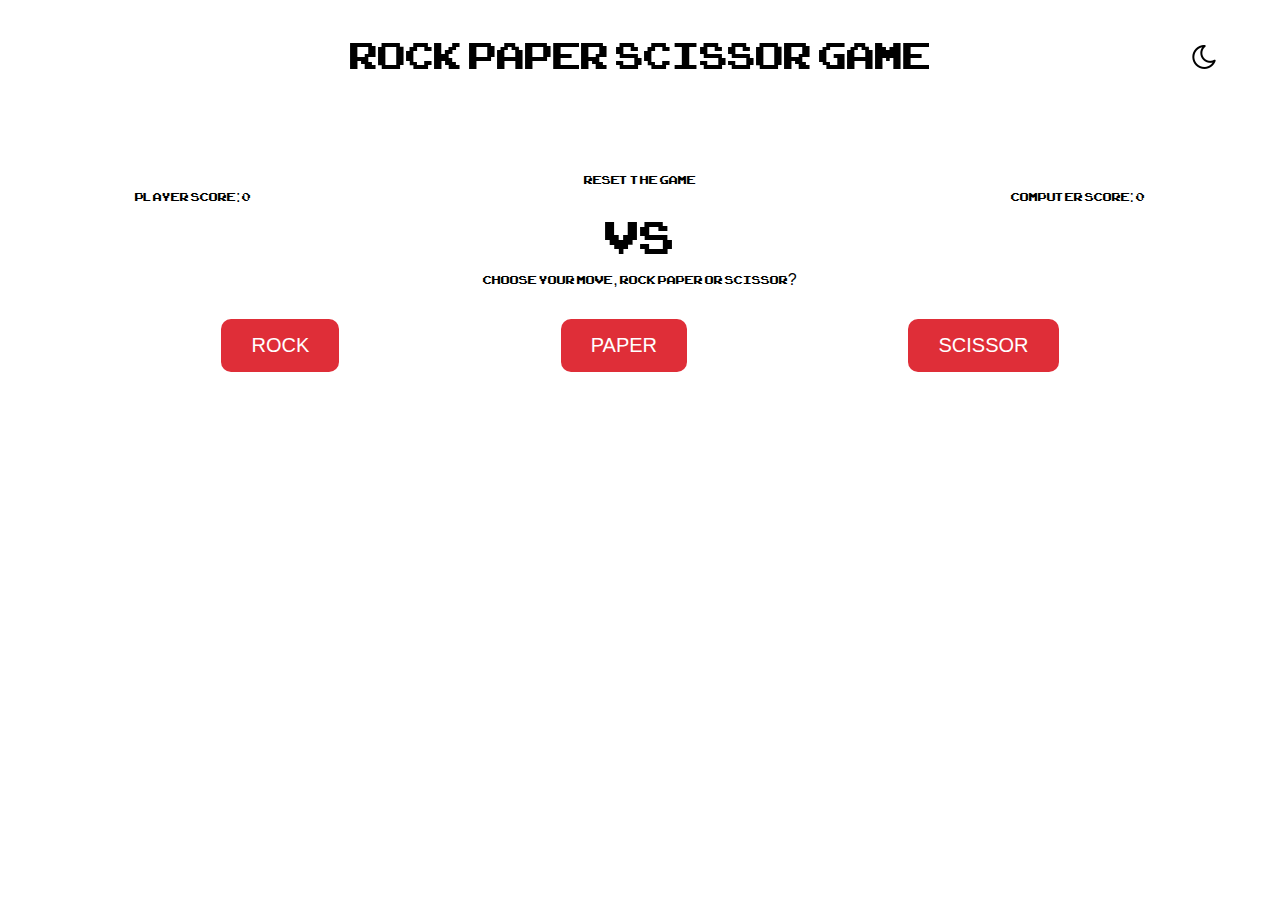
<file: Rock Paper Scissor/index.html>
<!DOCTYPE html>
<html lang="en">
  <head>
    <meta charset="UTF-8" />
    <meta name="viewport" content="width=device-width, initial-scale=1.0" />
    <title>Rock Paper Scissor</title>
    <link rel="stylesheet" href="style.css" />
  </head>
  <body>
    <div id="content">
      <h1>Rock paper scissor Game</h1>
      <span id="reset">Reset the game</span>
      <div class="scores-both">
        <span>Player score: <span id="player-score">0</span></span>
        <span>computer score: <span id="computer-score">0</span></span>
      </div>
      <h2 class="win-msg"></h2>
      <div class="moves">
        <img class="player-img" src="assets/rock.png" alt="" />
        <span>Vs</span>
        <img class="computer-img" src="assets/rock.png" alt="" />
      </div>
      <p>Choose your move, rock paper or scissor?</p>
      <div class="moves-btn">
        <button id="rock">Rock</button>
        <button id="paper">paper</button>
        <button id="scissor">scissor</button>
      </div>

      <div class="mode">
        <img class="setmode" src="assets/sleep-mode.png" alt="" />
      </div>
    </div>

    <script src="script.js"></script>
  </body>
</html>
</file>
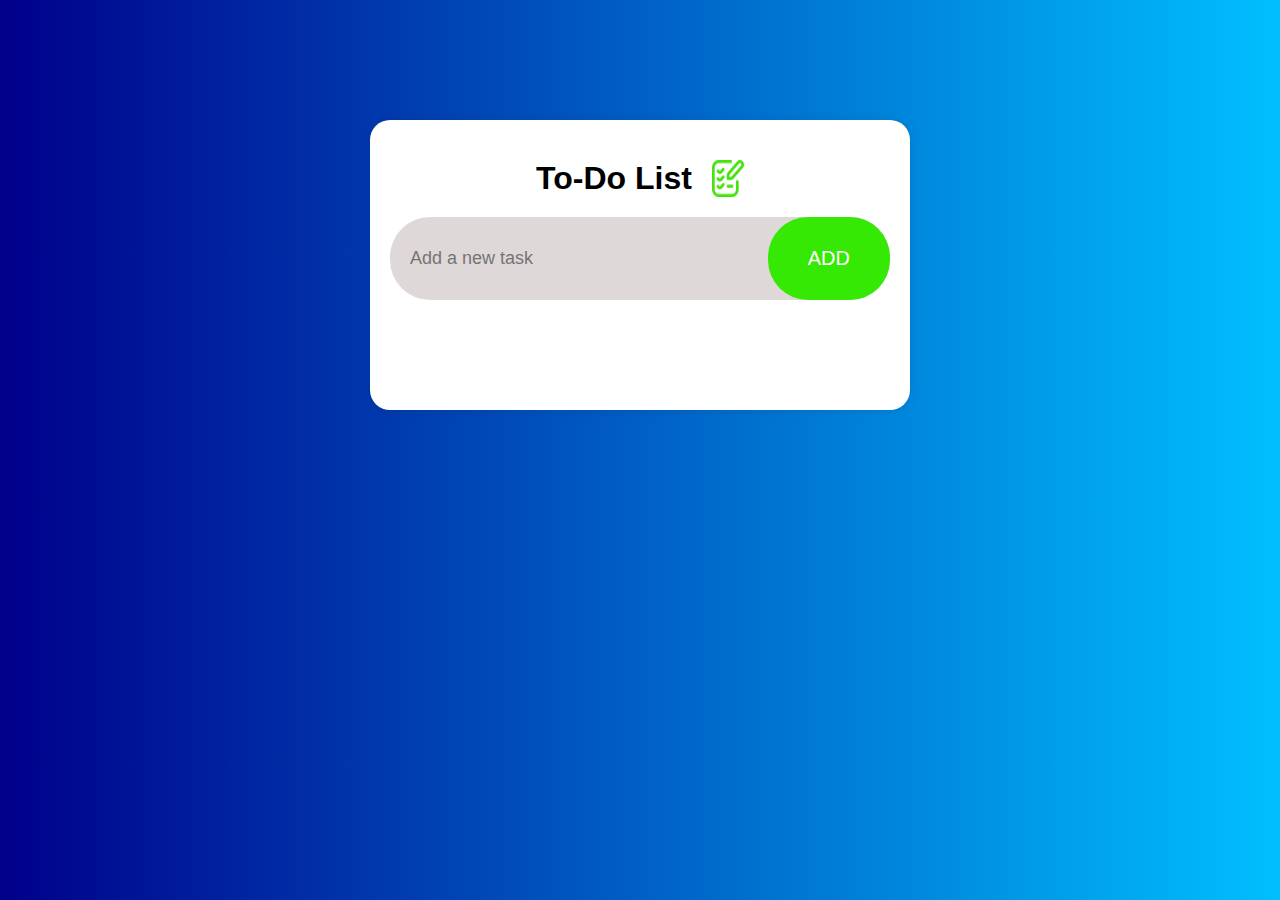
<file: Todo List/index.html>
<!DOCTYPE html>
<html lang="en">
  <head>
    <meta charset="UTF-8" />
    <link rel="icon" href="Assets/favicon.ico" type="image/x-icon" />
    <meta name="viewport" content="width=device-width, initial-scale=1.0" />
    <title>Todo List</title>
    <link rel="stylesheet" href="style.css" />
  </head>
  <body>
    <div class="container">
      <div class="todo-app">
        <div class="header">
          <h1>To-Do List</h1>
          <img src="Assets/task-checklist.png" alt="" />
        </div>
        <div class="main">
          <input
            type="text"
            name=""
            id="todo-input"
            placeholder="Add a new task"
          />
          <button onclick="addTask()">Add</button>
        </div>

        <ul id="list-container">
          <!-- <li class="checked">Task 1</li>
          <li>Task 1</li>
          <li>Task 1</li> -->
        </ul>
      </div>
    </div>
    <script src="script.js"></script>
  </body>
</html>
</file>
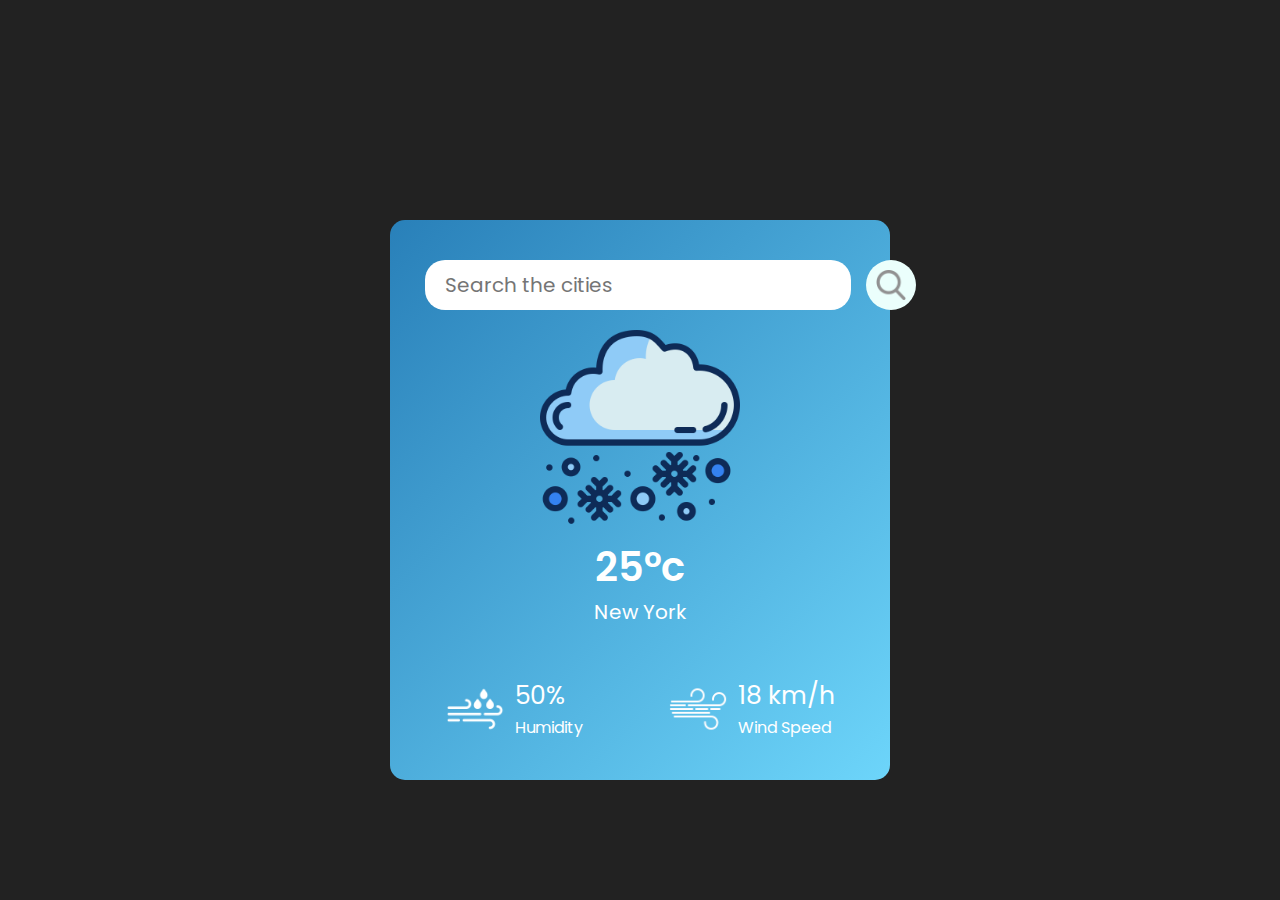
<file: Weather App/index.html>
<!DOCTYPE html>
<html lang="en">
  <head>
    <meta charset="UTF-8" />
    <meta name="viewport" content="width=device-width, initial-scale=1.0" />
    <link rel="icon" type="image/png" href="Assets/favicon-32x32.png" />
    <title>Weather App</title>
    <!-- Google Fonts -->
    <link rel="preconnect" href="https://fonts.googleapis.com" />
    <link rel="preconnect" href="https://fonts.gstatic.com" crossorigin />
    <link
      href="https://fonts.googleapis.com/css2?family=Poppins:ital,wght@0,100;0,200;0,300;0,400;0,500;0,600;0,700;0,800;0,900;1,100;1,200;1,300;1,400;1,500;1,600;1,700;1,800;1,900&display=swap"
      rel="stylesheet"
    />
    <!-- css -->
    <link rel="stylesheet" href="style.css" />
  </head>
  <body>
    <div class="container">
      <div class="search-bar">
        <input id="city-search" type="text" placeholder="Search the cities" />
        <button><img src="Assets/search.png" alt="" /></button>
      </div>

      <div class="weather-widget">
        <figure>
          <img src="Assets/snowy.png" alt="Sunny weather icon" />
        </figure>
        <div class="temperature">25&deg;c</div>
        <div class="location">New York</div>

        <div class="weather-info">
          <div class="col">
            <img src="Assets/humidity.png" alt="" />
            <div>
              <p class="humidity">50%</p>
              <p>Humidity</p>
            </div>
          </div>
          <div class="col">
            <img src="Assets/wind .png" alt="" />
            <div>
              <p class="wind-speed">18 km/h</p>
              <p>Wind Speed</p>
            </div>
          </div>
        </div>
      </div>
    </div>
    <script src="script.js"></script>
  </body>
</html>
</file>
<file: Rock Paper Scissor/style.css>
* {
  box-sizing: border-box;
  padding: 0;
  margin: 0;
}

@font-face {
  font-family: "CustomFont";
  src: url("./assets/ARCADECLASSIC.TTF") format("truetype");
}

html,
body {
  height: 100%;
  width: 100%;
  font-family: "CustomFont", sans-serif;
}

#content {
  width: 100vw;
  height: 100vh;
  position: relative;
  text-align: center;
}

.mode {
  position: absolute;
  top: 5%;
  right: 5%;
  cursor: pointer;
}

#content > h1 {
  font-weight: 300;
  font-size: 4vw;
  padding-bottom: 10vh;
  padding-top: 30px;
}

#content > .scores-both {
  display: flex;
  justify-content: space-between;
  margin: 0 15vh;
}

#content > h2 {
  font-size: 3rem;
  letter-spacing: 0.3rem;
  text-transform: uppercase;
}

#content > .moves {
  display: flex;
  justify-content: space-evenly;
  align-items: center;
}

#content > .moves > span {
  font-size: 4rem;
}

#content > .moves-btn {
  display: flex;
  justify-content: space-evenly;
  align-items: center;
}
#content > .moves-btn > button {
  margin-top: 30px;
  padding: 15px 30px;
  border-radius: 10px;
  outline: none;
  border: none;
  background-color: #df2e38;
  color: #fff;
  text-transform: uppercase;
  font-size: 20px;
  cursor: pointer;
}

#content > .moves-btn > button:hover {
  background-color: #df2e37bb;
}

#reset {
  cursor: pointer;
}

.moves img {
  display: none;
}

.player-img {
  display: none;
}

img {
  filter: none;
}
</file>
<file: Todo List/style.css>
@import url("https://fonts.googleapis.com/css2?family=Poppins:ital,wght@0,100;0,200;0,300;0,400;0,500;0,600;0,700;0,800;0,900;1,100;1,200;1,300;1,400;1,500;1,600;1,700;1,800;1,900&display=swap");

* {
  box-sizing: border-box;
  margin: 0;
  padding: 0;
}
body {
  font-family: "Roboto", sans-serif;
}

.container {
  min-height: 100vh;
  background: linear-gradient(to right, #00008b, #00bfff);
  width: 100%;
  padding-top: 20px;
}

.todo-app {
  background: #fff;
  border-radius: 20px;
  width: 100%;
  max-width: 540px;
  margin: 100px auto 20px;
  box-shadow: 0 0 10px rgba(0, 0, 0, 0.1);
  padding: 40px 20px 70px;
}

.header {
  display: flex;
  justify-content: center;
  gap: 20px;
}

.main {
  margin-top: 20px;
  display: flex;
  justify-content: space-between;
  background-color: rgba(215, 206, 206, 0.792);
  border-radius: 40px;
  margin-bottom: 40px;
}

.main input {
  color: #000;
  flex: 1;
  padding: 20px;
  outline: none;
  border-radius: 40px;
  border: none;
  font-size: 18px;
  background: transparent;
}

.main button {
  text-transform: uppercase;
  font-size: 20px;
  padding: 30px 40px;
  border-radius: 40px;
  border: none;
  outline: none;
  background: #36e905;
  color: #fff;
  cursor: pointer;
}

ul li {
  list-style: none;
  padding: 10px 15px 10px 50px;
  font-size: 15px;
  user-select: none;
  cursor: pointer;
  position: relative;
  color: #555;
}

ul li::before {
  content: "";
  height: 16px;
  width: 16px;
  position: absolute;
  background-image: url(Assets/circle.png);
  background-size: cover;
  background-position: center;
  left: 20px;
  top: 50%;
  transform: translateY(-50%);
}

ul li.checked {
  text-decoration: line-through;
  color: rgb(84, 179, 20);
}

ul li.checked::before {
  content: "";
  height: 16px;
  width: 16px;
  position: absolute;
  background-image: url(Assets/check-circle.png);
  background-size: cover;
  background-position: center;
  left: 20px;
  top: 50%;
  transform: translateY(-50%);
}

ul li span {
  position: absolute;
  top: 8px;
  cursor: pointer;
  right: 0;
  width: 40px;
  height: 40px;
  font-size: 23px;
  color: #555;
  text-align: center;
}

ul li span:hover {
  color: #000000;
}
</file>
<file: Weather App/style.css>
:root {
  --primary-bg: linear-gradient(135deg, #2980b9, #6dd5fa);
  --secondary-bg: #ebfffc;
  --text-color: #fff;
  --text-muted: #555;
  --font-family: "Poppins", sans-serif;
}

* {
  box-sizing: border-box;
  font-family: var(--font-family);
  margin: 0;
  padding: 0;
}

body {
  background-color: #222;
  display: flex;
  justify-content: center;
  align-items: center;
  min-height: 100vh;
}

.container {
  background: var(--primary-bg);
  max-width: 500px;
  width: 90%;
  margin: 100px auto 0;
  text-align: center;
  padding: 40px 35px;
  border-radius: 15px;
}

.search-bar {
  display: flex;
  align-items: center;
  justify-content: space-between;
}

.search-bar input {
  padding: 10px 20px;
  border-radius: 20px;
  outline: none;
  border: none;
  flex: 1;
  margin-right: 15px;
  font-size: 20px;
  color: var(--text-muted);
}

.search-bar button {
  border: 0;
  outline: 0;
  background: var(--secondary-bg);
  padding: 10px;
  border-radius: 50%;
  width: 50px;
  height: 50px;
  cursor: pointer;
  transition: transform 0.2s ease;
}

.search-bar button:hover {
  transform: scale(1.1);
}

.search-bar img {
  height: 30px;
  width: 30px;
}

.weather-widget {
  margin-top: 20px;
}

.weather-widget img {
  height: 200px;
}

.temperature {
  font-size: 40px;
  font-weight: 600;
  color: var(--text-color);
}

.location {
  font-size: 20px;
  color: var(--text-color);
}

.weather-info {
  display: flex;
  justify-content: space-between;
  align-items: center;
  padding: 0 20px;
  margin-top: 50px;
}

.col {
  display: flex;
  align-items: center;
  text-align: left;
}

.col div {
  margin-left: 10px;
}

.col img {
  height: 60px;
  width: 60px;
}

.humidity,
.wind-speed {
  font-size: 25px;
  color: var(--text-color);
}

.col p {
  color: var(--text-color);
}
</file>
